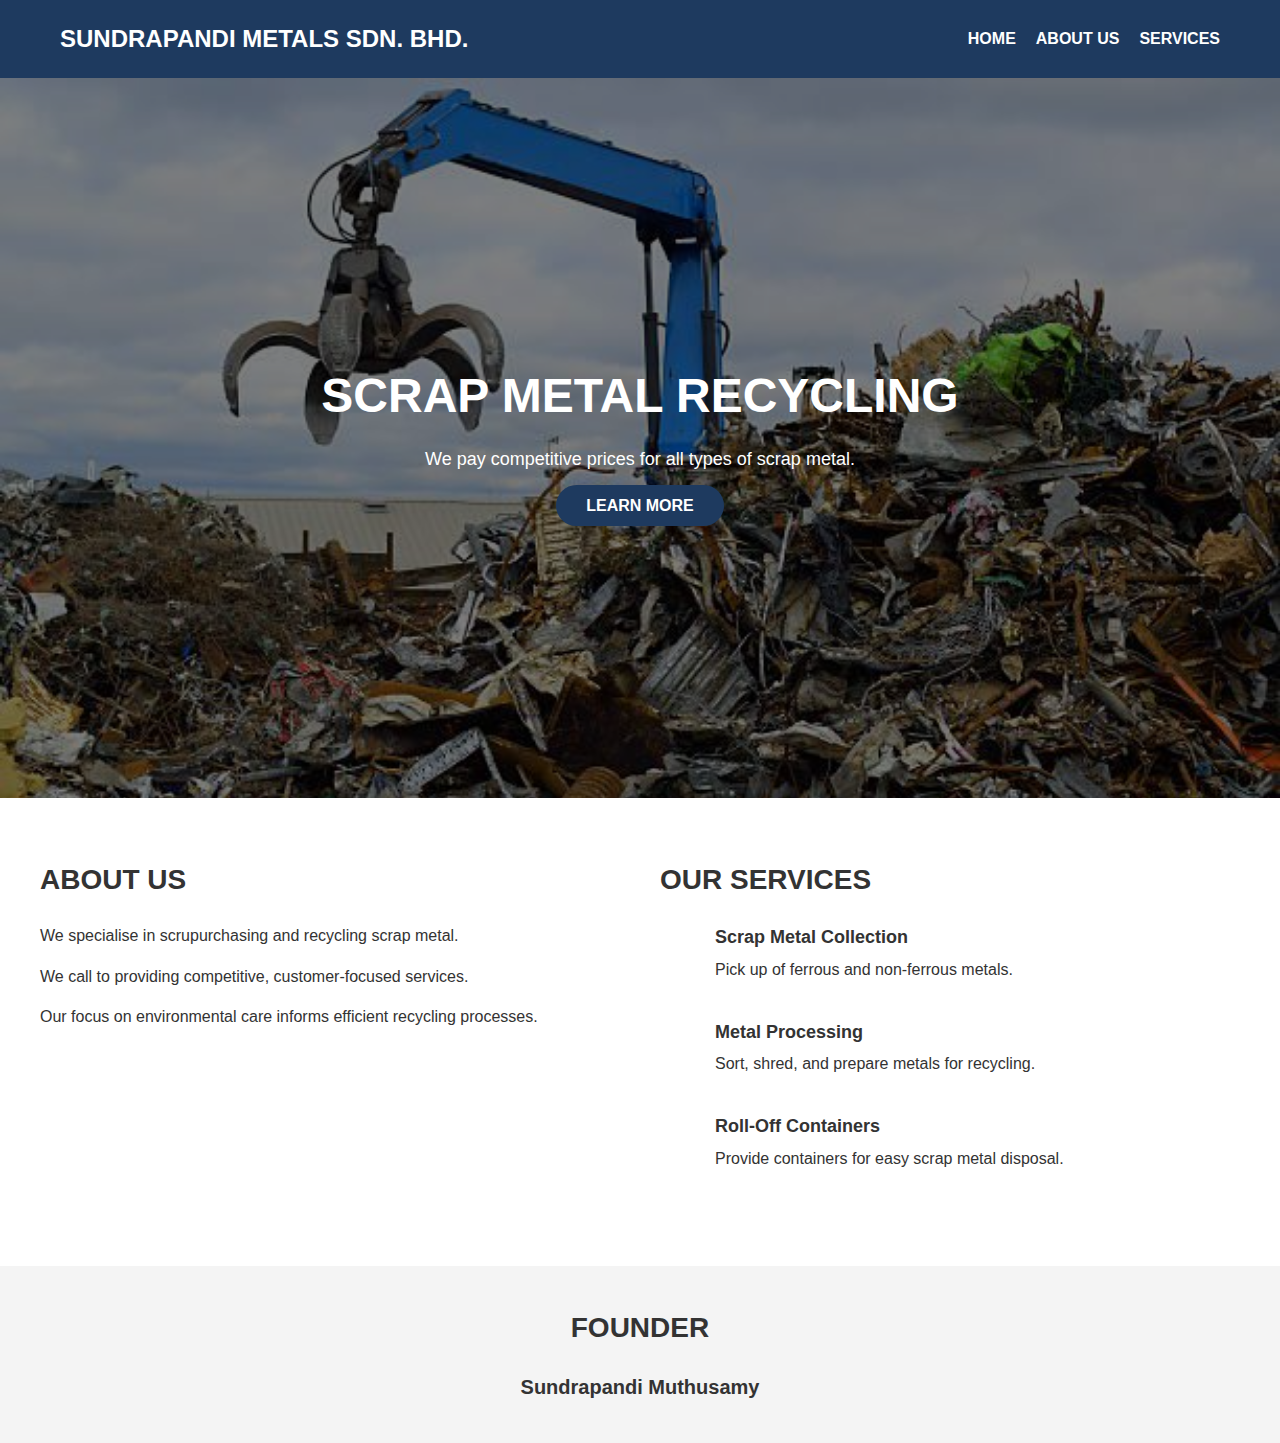
<file: index.html>
<!DOCTYPE html>
<html lang="en">
<head>
  <meta charset="UTF-8">
  <meta name="viewport" content="width=device-width, initial-scale=1">
  <title>Sundrapandi Metals Sdn. Bhd.</title>
  <link rel="stylesheet" href="style.css">
  <!-- Font Awesome for icons -->
  <link
    rel="stylesheet"
    href="https://cdnjs.cloudflare.com/ajax/libs/font-awesome/6.4.0/css/all.min.css"
    integrity="sha512-pE4hq0er8W9V1sw3n+6Kzp3Xhm0SLwDf+M+u5mRIyp13Z+Dzs4mC/D9t6E7/2LjNp/cUnXKzkI1Lv7D+Dr8hpA=="
    crossorigin="anonymous"
    referrerpolicy="no-referrer"
  />
</head>
<body>

  <header>
    <div class="container header-container">
      <h1 class="logo">Sundrapandi Metals Sdn. Bhd.</h1>
      <nav>
        <ul class="nav-links">
          <li><a href="index.html">Home</a></li>
          <li><a href="founder.html">About Us</a></li>
          <li><a href="#services">Services</a></li>
        </ul>
      </nav>
    </div>
  </header>

  <section class="hero">
    <div class="overlay"></div>
    <div class="hero-content">
      <h2>Scrap Metal Recycling</h2>
      <p>We pay competitive prices for all types of scrap metal.</p>
      <a href="#about" class="btn">Learn More</a>
    </div>
  </section>

  <section id="about" class="about-section">
    <div class="container about-container">
      <div class="about-text">
        <h3>About Us</h3>
        <p>We specialise in scrupurchasing and recycling scrap metal.</p>
        <p>We call to providing competitive, customer‑focused services.</p>
        <p>Our focus on environmental care informs efficient recycling processes.</p>
      </div>

      <div class="services" id="services">
        <h3>Our Services</h3>

        <div class="service-item">
          <i class="fas fa-dumpster"></i>
          <div>
            <h4>Scrap Metal Collection</h4>
            <p>Pick up of ferrous and non‑ferrous metals.</p>
          </div>
        </div>

        <div class="service-item">
          <i class="fas fa-industry"></i>
          <div>
            <h4>Metal Processing</h4>
            <p>Sort, shred, and prepare metals for recycling.</p>
          </div>
        </div>

        <div class="service-item">
          <i class="fas fa-truck-container"></i>
          <div>
            <h4>Roll‑Off Containers</h4>
            <p>Provide containers for easy scrap metal disposal.</p>
          </div>
        </div>
      </div>
    </div>
  </section>

  <section class="founder-section">
    <h3>Founder</h3>
    <p>Sundrapandi Muthusamy</p>
  </section>

</body>
</html>
</file>
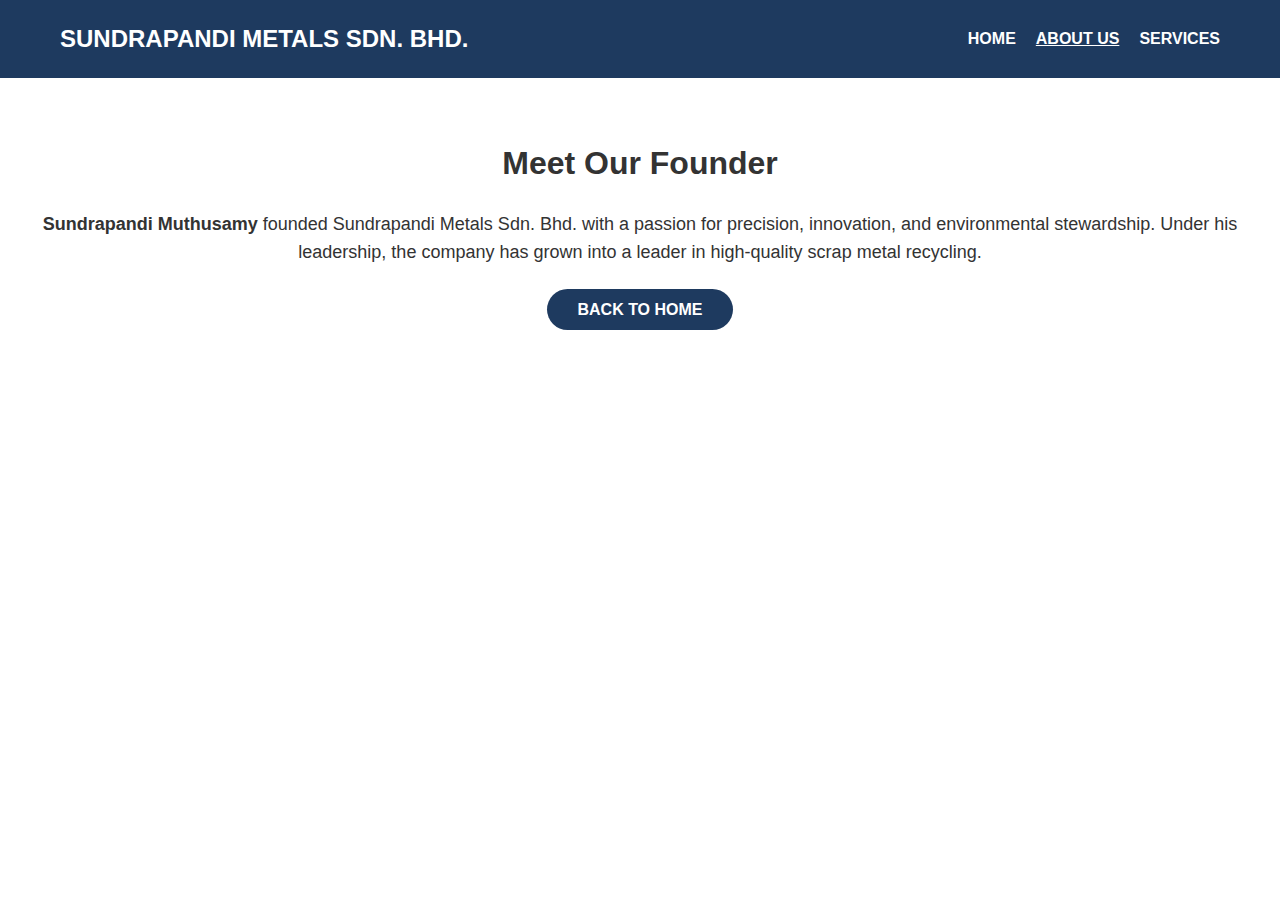
<file: founder.html>
<!DOCTYPE html>
<html lang="en">
<head>
  <meta charset="UTF-8">
  <meta name="viewport" content="width=device-width, initial-scale=1">
  <title>About the Founder – Sundrapandi Metals</title>
  <link rel="stylesheet" href="style.css">
</head>
<body>
  <header>
    <div class="container header-container">
      <h1 class="logo">Sundrapandi Metals Sdn. Bhd.</h1>
      <nav>
        <ul class="nav-links">
          <li><a href="index.html">Home</a></li>
          <li><a href="founder.html" class="active">About Us</a></li>
          <li><a href="index.html#services">Services</a></li>
        </ul>
      </nav>
    </div>
  </header>

  <main class="founder-page">
    <div class="container">
      <h2>Meet Our Founder</h2>
      <p><strong>Sundrapandi Muthusamy</strong> founded Sundrapandi Metals Sdn. Bhd. with a passion for precision, innovation, and environmental stewardship. Under his leadership, the company has grown into a leader in high‑quality scrap metal recycling.</p>
      <a href="index.html" class="btn">Back to Home</a>
    </div>
  </main>
</body>
</html>
</file>
<file: style.css>
/* Reset & Base */
* { box-sizing: border-box; margin: 0; padding: 0; }
body { font-family: Arial, sans-serif; color: #333; line-height: 1.6; }
.container { max-width: 1200px; margin: 0 auto; }

/* Header */
header { background: #1E3A5F; }
.header-container {
  display: flex;
  justify-content: space-between;
  align-items: center;
  padding: 20px;
}
.logo {
  color: #fff;
  font-size: 24px;
  text-transform: uppercase;
}
.nav-links { list-style: none; display: flex; }
.nav-links li { margin-left: 20px; }
.nav-links a {
  color: #fff;
  text-decoration: none;
  font-weight: bold;
  text-transform: uppercase;
}
.nav-links a.active,
.nav-links a:hover { text-decoration: underline; }

/* Hero */
.hero {
  position: relative;
  background: url('scrap-metal-image.jpg') center/cover no-repeat;
  height: 80vh;
  display: flex;
  align-items: center;
  justify-content: center;
}
.hero .overlay {
  position: absolute;
  inset: 0;
  background: rgba(0,0,0,0.5);
}
.hero-content {
  position: relative;
  text-align: center;
  color: #fff;
  padding: 0 20px;
}
.hero h2 {
  font-size: 48px;
  text-transform: uppercase;
  margin-bottom: 10px;
}
.hero p { font-size: 18px; margin-bottom: 20px; }
.btn {
  background: #1E3A5F;
  color: #fff;
  padding: 12px 30px;
  border-radius: 30px;
  text-decoration: none;
  text-transform: uppercase;
  font-weight: bold;
}

/* About & Services */
.about-section { padding: 60px 20px; }
.about-container {
  display: flex;
  flex-wrap: wrap;
  gap: 40px;
}
.about-text,
.services { flex: 1 1 300px; }

.about-text h3,
.services h3,
.founder-section h3 { 
  font-size: 28px; 
  margin-bottom: 20px; 
  text-transform: uppercase; 
}
.about-text p,
.services p { font-size: 16px; margin-bottom: 15px; }

/* Service Items */
.service-item { display: flex; margin-bottom: 20px; }
.service-item i {
  font-size: 32px;
  margin-right: 15px;
  min-width: 40px;
}
.service-item h4 {
  font-size: 18px;
  margin-bottom: 5px;
}

/* Founder Section */
.founder-section {
  background: #f4f4f4;
  padding: 40px 20px;
  text-align: center;
}
.founder-section p {
  font-size: 20px;
  font-weight: bold;
}

/* Founder Page */
.founder-page { padding: 60px 20px; text-align: center; }
.founder-page h2 { margin-bottom: 20px; font-size: 32px; }
.founder-page p { font-size: 18px; margin-bottom: 30px; }

/* Responsive */
@media(max-width:768px) {
  .about-container { flex-direction: column; }
}
</file>
